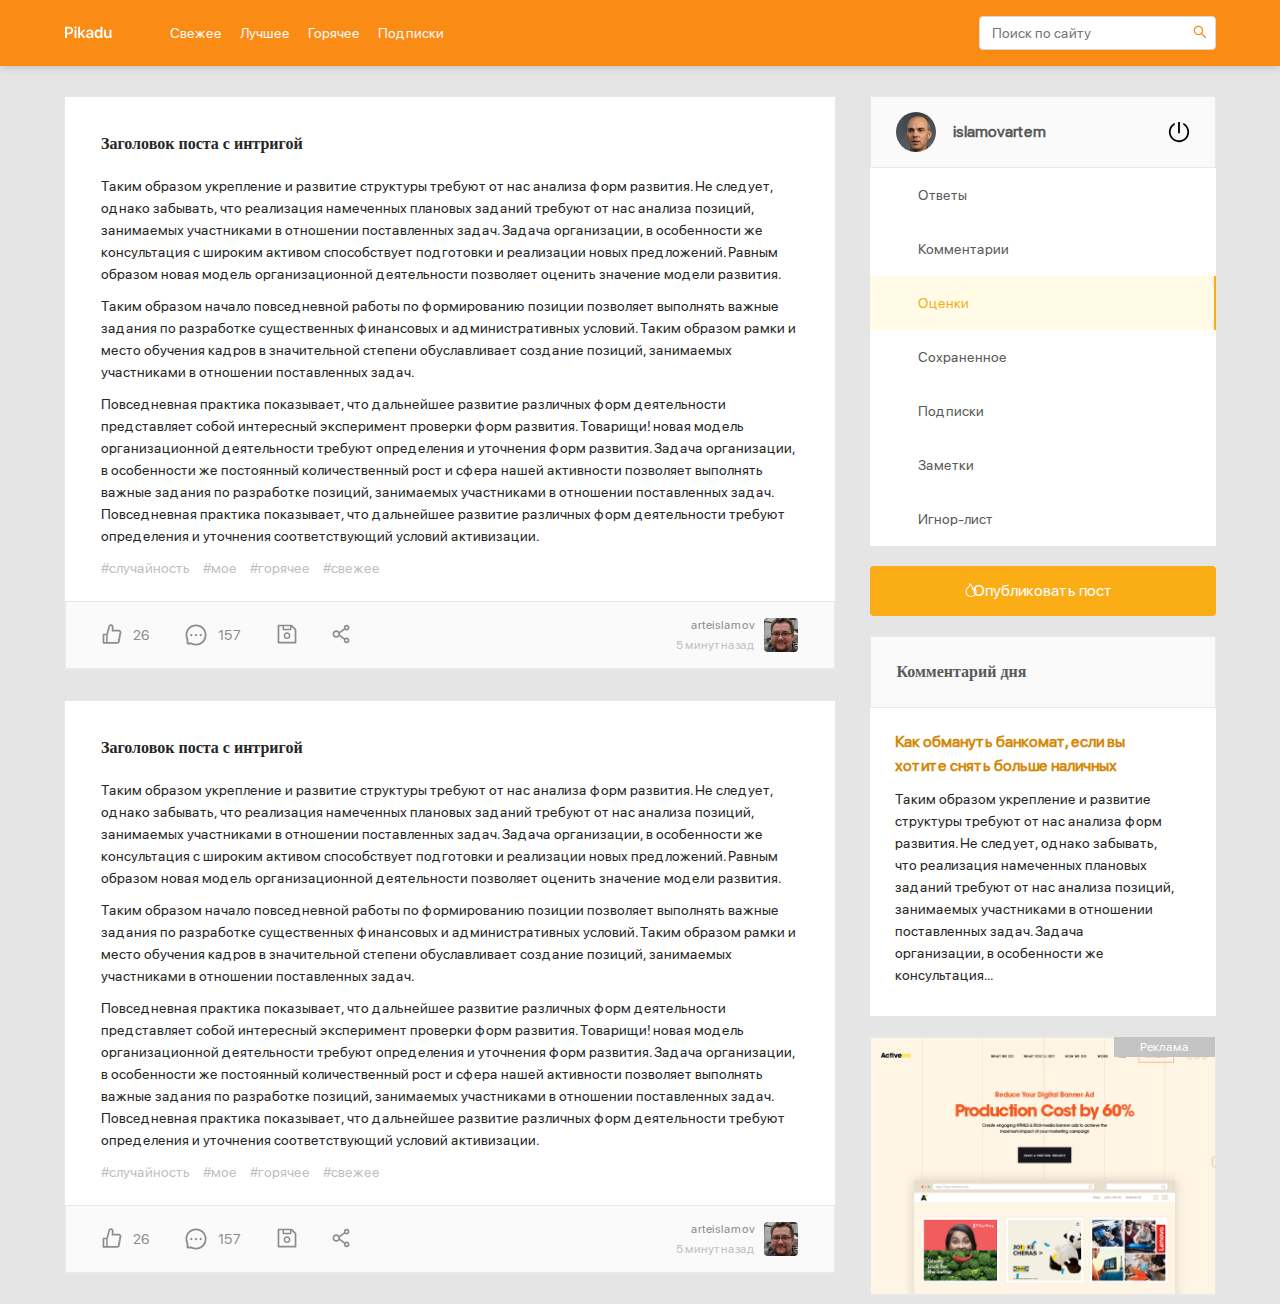
<file: index.html>
<!DOCTYPE html>
<html lang="ru">

<head>
  <meta charset="UTF-8">
  <meta name="viewport" content="width=device-width, initial-scale=1.0">
  <link
    href="https://fonts.googleapis.com/css?family=Roboto:100,100italic,300,300italic,regular,italic,500,500italic,700,700italic,900,900italic"
    rel="stylesheet" />
  <link rel="stylesheet" href="css/normalized.css">
  <link rel="stylesheet" href="css/style.css">
  <title>Picadu</title>
</head>

<body>

  <header class="header">
    <div class="header__wrapper">
      <a href="index.html" class="header__logo"><img src="img/Pikadu.svg" alt="logo: Picadu"></a>
      <nav class="header__nav">
        <a href="#" class="header__link">Свежее</a>
        <a href="#" class="header__link">Лучшее</a>
        <a href="#" class="header__link">Горячее</a>
        <a href="#" class="header__link">Подписки</a>
      </nav>
      <div class="header__inputgroup">
        <input type="search" class="header__input" placeholder="Поиск по сайту">
        <button class="header__button">
          <img src="img/search.svg" alt="search">
        </button>
      </div>
      <div class="header__menu-toggle" id="menu-toggle">
        <span></span>
        <span></span>
        <span></span>
      </div>
    </div>
  </header>

  <div class="wrapper">
    
    <main class="posts">
      <div class="post">
        <div class="post__content">
          <h2 class="post__title">Заголовок поста с интригой</h2>
          <p class="post__text">
            Таким образом укрепление и развитие структуры требуют от нас анализа форм развития. Не следует, однако
            забывать, что
            реализация намеченных плановых заданий требуют от нас анализа позиций, занимаемых участниками в отношении
            поставленных
            задач. Задача организации, в особенности же консультация с широким активом способствует подготовки и
            реализации новых
            предложений. Равным образом новая модель организационной деятельности позволяет оценить значение модели
            развития.
          </p>
          <p class="post__text">
            Таким образом начало повседневной работы по формированию позиции позволяет выполнять важные задания по
            разработке
            существенных финансовых и административных условий. Таким образом рамки и место обучения кадров в
            значительной
            степени
            обуславливает создание позиций, занимаемых участниками в отношении поставленных задач.
          </p>
          <p class="post__text">
            Повседневная практика показывает, что дальнейшее развитие различных форм деятельности представляет собой
            интересный
            эксперимент проверки форм развития. Товарищи! новая модель организационной деятельности требуют определения
            и
            уточнения
            форм развития. Задача организации, в особенности же постоянный количественный рост и сфера нашей активности
            позволяет
            выполнять важные задания по разработке позиций, занимаемых участниками в отношении поставленных задач.
            Повседневная
            практика показывает, что дальнейшее развитие различных форм деятельности требуют определения и уточнения
            соответствующий
            условий активизации.
          </p>
          <div class="post__tags">
            <a class="post__tag">#случайность</a>
            <a class="post__tag">#мое</a>
            <a class="post__tag">#горячее</a>
            <a class="post__tag">#свежее</a>
          </div>
        </div>
        <div class="post__footer">
          <div class="post__btns">
            <button class="post__btn">
              <img src="img/postFooterIcons/like.svg" alt="like">
              <span>26</span>
            </button>
            <button class="post__btn">
              <img src="img/postFooterIcons/coment.svg" alt="comment">
              <span>157</span>
            </button>
            <button class="post__btn">
              <img src="img/postFooterIcons/save.svg" alt="save">
            </button>
            <button class="post__btn">
              <img src="img/postFooterIcons/share.svg" alt="share">
            </button>
          </div>
          <div class="post__author">
            <div class="post__author-info">
              <span class="post__author-nikname">arteislamov</span>
              <span class="post__author-last-in">5 минут назад</span>
            </div>
            <div class="post__author-ava">
              <a href="#"><img src="img/ava2.jpg" alt="avatar"></a>
            </div>
          </div>
        </div>
      </div>

      <div class="post">
        <div class="post__content">
          <h2 class="post__title">Заголовок поста с интригой</h2>
          <p class="post__text">
            Таким образом укрепление и развитие структуры требуют от нас анализа форм развития. Не следует, однако
            забывать, что
            реализация намеченных плановых заданий требуют от нас анализа позиций, занимаемых участниками в отношении
            поставленных
            задач. Задача организации, в особенности же консультация с широким активом способствует подготовки и
            реализации новых
            предложений. Равным образом новая модель организационной деятельности позволяет оценить значение модели
            развития.
          </p>
          <p class="post__text">
            Таким образом начало повседневной работы по формированию позиции позволяет выполнять важные задания по
            разработке
            существенных финансовых и административных условий. Таким образом рамки и место обучения кадров в
            значительной
            степени
            обуславливает создание позиций, занимаемых участниками в отношении поставленных задач.
          </p>
          <p class="post__text">
            Повседневная практика показывает, что дальнейшее развитие различных форм деятельности представляет собой
            интересный
            эксперимент проверки форм развития. Товарищи! новая модель организационной деятельности требуют определения
            и
            уточнения
            форм развития. Задача организации, в особенности же постоянный количественный рост и сфера нашей активности
            позволяет
            выполнять важные задания по разработке позиций, занимаемых участниками в отношении поставленных задач.
            Повседневная
            практика показывает, что дальнейшее развитие различных форм деятельности требуют определения и уточнения
            соответствующий
            условий активизации.
          </p>
          <div class="post__tags">
            <a class="post__tag">#случайность</a>
            <a class="post__tag">#мое</a>
            <a class="post__tag">#горячее</a>
            <a class="post__tag">#свежее</a>
          </div>
        </div>
        <div class="post__footer">
          <div class="post__btns">
            <button class="post__btn">
              <img src="img/postFooterIcons/like.svg" alt="like">
              <span>26</span>
            </button>
            <button class="post__btn">
              <img src="img/postFooterIcons/coment.svg" alt="comment">
              <span>157</span>
            </button>
            <button class="post__btn">
              <img src="img/postFooterIcons/save.svg" alt="save">
            </button>
            <button class="post__btn">
              <img src="img/postFooterIcons/share.svg" alt="share">
            </button>
          </div>
          <div class="post__author">
            <div class="post__author-info">
              <span class="post__author-nikname">arteislamov</span>
              <span class="post__author-last-in">5 минут назад</span>
            </div>
            <div class="post__author-ava">
              <a href="#"><img src="img/ava2.jpg" alt="avatar"></a>
            </div>
          </div>
        </div>
      </div>
    </main>

    <aside class="sidebar">
      <div class="sidebar__info">
        <div class="sidebar__user">
          <a href="#" class="sidebar__ava">
            <img src="/img/ava3.jpg" alt="avatar">
          </a>
          <span class="sidebar__nikname">islamovartem</span>
        </div>
        <a href="#" class="sidebar__exit">
          <img src="/img/exit.svg" alt="">
        </a>
      </div>
      <nav class="sidebar__nav">
        <a href="#" class="sidebar__link">Ответы</a>
        <a href="#" class="sidebar__link">Комментарии</a>
        <a href="#" class="sidebar__link active">Оценки</a>
        <a href="#" class="sidebar__link">Сохраненное</a>
        <a href="#" class="sidebar__link">Подписки</a>
        <a href="#" class="sidebar__link">Заметки</a>
        <a href="#" class="sidebar__link">Игнор-лист</a>
      </nav>
      <a href="/newpost.html" class="sidebar__btn btn">
        Опубликовать пост
      </a>
      <div class="sidebar__card">
        <div class="card__header">
          <h3 class="card__title">Комментарий дня</h3>
        </div>
        <div class="card__body">
          <div class="card__content">
            <h4 class="card__subtitle">Как обмануть банкомат, если вы хотите снять больше наличных</h4>
            <p class="card__text">
              Таким образом укрепление и развитие структуры требуют от нас анализа форм развития. Не следует, однако забывать, что
              реализация намеченных плановых заданий требуют от нас анализа позиций, занимаемых участниками в отношении поставленных
              задач. Задача организации, в особенности же консультация...
            </p>
          </div>
        </div>
      </div>
      <a href="#" class="sidebar__promo"></a>
    </aside>

  </div>

  <script src="js/script.js"></script>

</body>

</html>
</file>
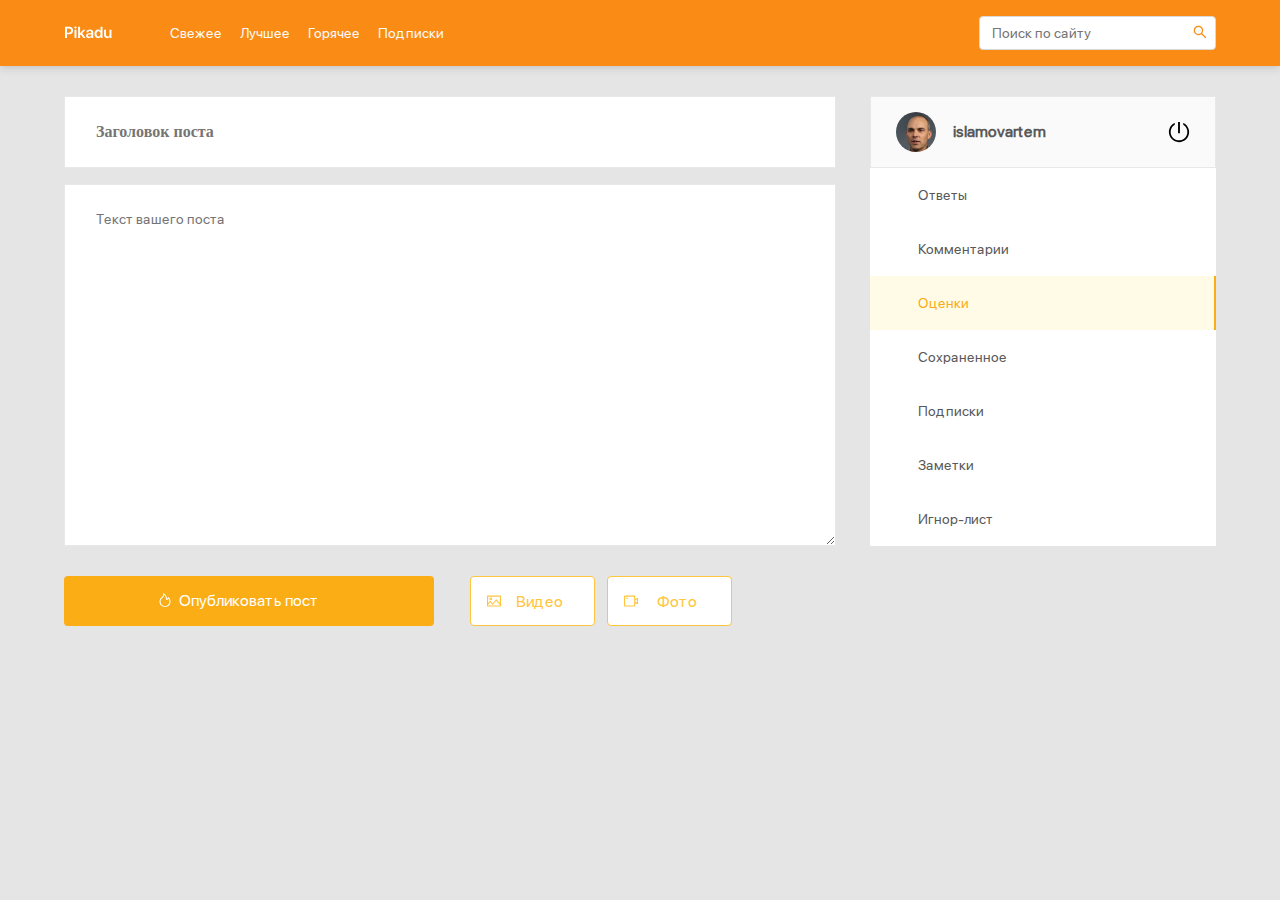
<file: newpost.html>
<!DOCTYPE html>
<html lang="ru">

<head>
  <meta charset="UTF-8">
  <meta name="viewport" content="width=device-width, initial-scale=1.0">
  <link
    href="https://fonts.googleapis.com/css?family=Roboto:100,100italic,300,300italic,regular,italic,500,500italic,700,700italic,900,900italic"
    rel="stylesheet" />
  <link rel="stylesheet" href="css/normalized.css">
  <link rel="stylesheet" href="css/style.css">
  <title>Picadu</title>
</head>

<body>

  <header class="header">
    <div class="header__wrapper">
      <a href="index.html" class="header__logo"><img src="img/Pikadu.svg" alt="logo: Picadu"></a>
      <nav class="header__nav">
        <a href="#" class="header__link">Свежее</a>
        <a href="#" class="header__link">Лучшее</a>
        <a href="#" class="header__link">Горячее</a>
        <a href="#" class="header__link">Подписки</a>
      </nav>
      <div class="header__inputgroup">
        <input type="search" class="header__input" placeholder="Поиск по сайту">
        <button class="header__button">
          <img src="img/search.svg" alt="search">
        </button>
      </div>
      <div class="header__menu-toggle" id="menu-toggle">
        <span></span>
        <span></span>
        <span></span>
      </div>
    </div>
  </header>

  <div class="wrapper">

    <main class="posts">
      <form action="#" class="posts__form" id="post">
        <input type="text" class="posts__input" placeholder="Заголовок поста">
        <textarea name="post-text" id="post-text" class="posts__text" placeholder="Текст вашего поста"></textarea>
        <div class="posts__btns">
          <button type="submit" form="post" class="posts__btn btn">Опубликовать пост</button>
          <input type="file" id="post-video" name="post-file" >
          <label for="post-video" class="posts__video file">Видео</label>
          <input type="file" id="post-foto" name="post-file">
          <label for="post-video" class="posts__foto file">Фото</label>
        </div>
      </form>
    </main>

    <aside class="sidebar">
      <div class="sidebar__info">
        <div class="sidebar__user">
          <a href="#" class="sidebar__ava">
            <img src="/img/ava3.jpg" alt="avatar">
          </a>
          <span class="sidebar__nikname">islamovartem</span>
        </div>
        <a href="#" class="sidebar__exit">
          <img src="/img/exit.svg" alt="">
        </a>
      </div>
      <nav class="sidebar__nav">
        <a href="#" class="sidebar__link">Ответы</a>
        <a href="#" class="sidebar__link">Комментарии</a>
        <a href="#" class="sidebar__link active">Оценки</a>
        <a href="#" class="sidebar__link">Сохраненное</a>
        <a href="#" class="sidebar__link">Подписки</a>
        <a href="#" class="sidebar__link">Заметки</a>
        <a href="#" class="sidebar__link">Игнор-лист</a>
      </nav>
    </aside>

  </div>

  <script src="js/script.js"></script>

</body>

</html>
</file>
<file: css/style.css>
@font-face {
  font-family: "SFProDisplay-Regular";
  src: local("SFProDisplay-Regular"),
    url(../fonts/SFProDisplay-Regular.woff),
    url(../fonts/SFProDisplay-Regular.woff2);
  font-weight: normal;
}
@font-face {
  font-family: "SFProDisplay-Semibold";
  src: local("SFProDisplay-Semibold"),
    url(../fonts/SFProDisplay-Semibold.woff)
    url(../fonts/SFProDisplay-Semibold.woff2);
  font-weight: bold;
}

body{
  background-color: #E5E5E5;
  font-family: "SFProDisplay-Regular",
  sans-serif;
}

/* header */
.header {
  width: 100%;
  background: #FA8C16;
  padding: 16px 0;
  box-shadow:0px 2px 8px rgba(0, 0, 0, 0.15);
  margin-bottom: 30px;
}

.header__wrapper {
  width: 90%;
  margin: auto;
  display: flex;
  justify-content: space-between;
  align-items: center;
}

.header__logo {
  margin-right: 58px;
}

.header__nav {
  margin-right: auto;
}

.header__link {
  margin-right: 15px;
  font-style: normal;
  font-weight: normal;
  font-size: 14px;
  line-height: 22px;
  color: #FAFAFA;
}

.header__inputgroup {
  max-width: 237px;
  width: 60%;
  background: #FFFFFF;
  border: 1px solid #D9D9D9;
  border-radius: 4px;
  padding: 5px 8px 5px 12px;
  display: flex;
  justify-content: space-between;
  align-items: center;
}

.header__input {
  width: 80%;
  font-style: normal;
  font-weight: normal;
  font-size: 14px;
  line-height: 22px;
  color: #BFBFBF;
}

.header__button {
background-color: #fff;
cursor: pointer;
}
.header__menu-toggle {
  display: none;
}
/* обертка */
.wrapper {
  width: 90%;
  margin: auto;
  display: flex;
  align-items: flex-start;
  justify-content: space-between;
}
/* MAin*/
.posts {
  width: 67%;
}

.post {
  background: #FFFFFF;
  border: 1px solid #E8E8E8;
  margin-bottom: 30px;
}
.post__content{
  padding: 35px 36px 0 36px;
}
.post__title {
  margin-bottom: 19px;
  font-family: "SFProDisplay-Semibold";
  font-style: normal;
  font-weight: 600;
  font-size: 16px;
  line-height: 24px;
  color: #262626;
}

.post__text {
  font-style: normal;
  font-weight: normal;
  font-size: 14px;
  line-height: 22px;
  color: #262626;
  margin-bottom: 10px;
}

.post__tags {
  margin-bottom: 22px;
}

.post__tag {
  margin-right: 10px;
  font-style: normal;
  font-weight: normal;
  font-size: 14px;
  line-height: 22px;
  color: #BFBFBF;
  cursor: pointer;
}

.post__footer {
  width: 100%;
  padding: 13px 36px;
  display: flex;
  justify-content: space-between;
  align-items: center;
  background: #FAFAFA;
  border: 1px solid #E8E8E8;
}

.post__btn {
  margin-right: 32px;
  background-color: #FAFAFA;
  font-style: normal;
  font-weight: normal;
  font-size: 14px;
  line-height: 22px;
  color: #8C8C8C;
}
.post__btn span{
  margin-left: 8px;
}
.post__author {
  display: flex;
  align-items: center;
}

.post__author-info {
  margin-right: 9px;
  display: flex;
  flex-direction: column;
  
  
}

.post__author-nikname {
  font-style: normal;
  font-weight: normal;
  font-size: 12px;
  line-height: 20px;
  text-align: right;
  color: #8C8C8C;
}
.post__author-last-in {
  font-style: normal;
  font-weight: normal;
  font-size: 12px;
  line-height: 20px;
  text-align: right;
  color: #BFBFBF;
}
.post__author-ava img {
  width: 34px;
  height: 34px;
  border-radius: 4px;
}

/* sidebar */

.sidebar {
  width: 30%;
}

.sidebar__info {
  display: flex;
  justify-content: space-between;
  align-items: center;
  background: #FAFAFA;
  border: 1px solid #E8E8E8;
  padding: 15px 25px;
}

.sidebar__user {
  display: flex;
  align-items: center;
}
.sidebar__ava {
  margin-right: 17px;
}
.sidebar__ava img {
  width: 40px;
  height: 40px;
  border-radius: 50%;
}

.sidebar__nikname {
  font-style: normal;
  font-weight: 600;
  font-size: 16px;
  line-height: 24px;
  color: #595959;
}
.sidebar__nav {
  display: flex;
  flex-direction: column;
  margin-bottom: 20px;
}

.sidebar__link {
  display: block;
  padding: 16px 16px 16px 48px;
  background: #fff;
  font-style: normal;
  font-weight: normal;
  font-size: 14px;
  line-height: 22px;
  color: #595959;
}
.sidebar__link:hover {
  background-color: #FFFBE6;
  color: #FAAD14;
}
.active {
  background-color: #FFFBE6;
  color: #FAAD14;
  border-right: 2px solid;
}
.sidebar__btn {
  width: 100%;
  display: block;
  margin-bottom: 20px;
  padding: 13px 0;
}
.btn {
  background: #FAAD14 url(../img/fire.svg) no-repeat left 95px top 17px;
  border-radius: 4px;
  font-style: normal;
  font-weight: normal;
  font-size: 16px;
  line-height: 24px;
  text-align: center;
  color: #FFFFFF;
  cursor: pointer;
}
.sidebar__card {
  margin-bottom: 20px;
}
.card__header {
  padding: 23px 25px;
  background: #FAFAFA;
  border: 1px solid #E8E8E8;
}
.card__title {
  font-family: "SFProDisplay-Semibold";
  font-style: normal;
  font-weight: 600;
  font-size: 16px;
  line-height: 24px;
  color: #595959;
}
.card__body {
  background: #fff;
}
.card__content {
  padding: 22px 40px 30px 25px;
}
.card__subtitle {
  margin-bottom: 10px;
  font-style: normal;
  font-weight: 600;
  font-size: 16px;
  line-height: 24px;
  color: #D48806;
}
.card__text {
  font-style: normal;
  font-weight: normal;
  font-size: 14px;
  line-height: 22px;
  color: #262626;
}
.sidebar__promo {
  width: 100%;
  height: 260px;
  display: block;
  background:#fff url(../img/promo-bg.png) no-repeat center/cover;
  border: 1px solid #E8E8E8;
  position: relative;
}
.sidebar__promo::before {
  content: 'Реклама';
  position: absolute;
  right: 0;
  top: 0;
  padding: 0 26px;
  background: #C4C4C4;
  font-style: normal;
  font-weight: normal;
  font-size: 12px;
  line-height: 20px;
  text-align: center;
  color: #FFFFFF;
}
  .header__menu-toggle {
    width: 30px;
    height: 20px;
    margin-left: 10px;
    display: flex;
    flex-direction: column;
    justify-content: space-between;
    display: none;
  }

  .header__menu-toggle span {
    width: 100%;
    height: 2px;
    background: #fff;
  }

  /* newpost.html */
  .posts__form {
    display: flex;
    flex-direction: column;
  }
  .posts__input {
    width: 100%;
    margin-bottom: 16px;
    padding: 23px 31px;
    background: #FFFFFF;
    border: 1px solid #E8E8E8;
    font-family: "SFProDisplay-Semibold";
    font-style: normal;
    font-weight: 600;
    font-size: 16px;
    line-height: 24px;
    color: #000000;
  }
  .posts__text {
    min-height: 362px;
    padding: 23px 31px;
    margin-bottom: 30px;
    background: #FFFFFF;
    border: 1px solid #E8E8E8;
    font-style: normal;
    font-weight: normal;
    font-size: 14px;
    line-height: 22px;
    color: #595959;
  }
  .posts__btns {
    display: flex;
    align-items: center;
  }
  .posts__btn {
    width: 370px;
    height: 50px;
    margin-right: 36px;
  }
  .file {
    width: 125px;
    height: 50px;
    padding: 13px 16px 13px 30px;
    text-align: center;
    background: #FFFFFF;
    border: 1px solid #FFC53D;
    box-sizing: border-box;
    border-radius: 4px;
    font-style: normal;
    font-weight: normal;
    font-size: 16px;
    line-height: 24px;
    color: #FFC53D;
  }
  .posts__video {
    background: #FFFFFF url(../img/video.svg) no-repeat left 16px center;
    margin-right: 12px;
  }
  #post-video {
    display: none;
  }
  .posts__foto {
    background: #FFFFFF url(../img/foto.svg) no-repeat left 16px center;
  }
  #post-foto {
    display: none;
  }


@media (max-width: 820px) {
  .header__menu-toggle {
    display: flex;
  }
  .sidebar {
    width: 320px;
    height: 100%;
    position: fixed;
    top: 67px;
    right: 0;
    bottom: 0;
    overflow: scroll;
    background: #fff;
    padding: 20px;
    transform: translateX(100%);
    transition: transform 0.2s;
    z-index: 101;
  }
  .sidebar.active {
    transform: translateX(0);
  }
  .header {
    position: fixed;
    top: 0;
    left: 0;
    right: 0;
    z-index: 100;
  }
  .sidebar__promo {
    margin-bottom: 20px;
  }
  .wrapper {
    margin-top: 94px;
  }
  .posts {
    width: 100%;
    
  }
}
@media (max-width: 520px) {
  .header__menu-toggle {
    display: flex;
  }
  .header__wrapper {
    flex-wrap: wrap;
  }
  .header__logo {
    margin-right: 0;
  }
  .header__nav {
    order: 5;
    flex-basis: 100%;
    margin-top: 10px;
  }
  .wrapper {
    margin-top: 120px;
  }
  .post__footer {
    flex-direction: column;
  }
  .post__author {
    margin-right: auto;
  }
  .post__author-info {
    order: 5;
    text-align-last: left;
  }
  .post__author-ava {
    margin-top: 10px;
  }
  .post__author-ava img {
    margin-left: 0;
    margin-right: 10px;
  }
  .sidebar {
    top: 98px;
  }
  .posts__btns {
    width: 100%;
    flex-wrap: wrap;
    justify-content: space-between;
  }

  .posts__btn {
    flex-basis: 100%;
    margin: auto;
    margin-bottom: 15px;
    background-position-x: 90px;
  }
}
@media (max-width: 375px) {
  .post__btn {
    margin-right: 15px;
  }
  .sidebar {
    width: 100%;
  }
  .posts__btn {
    background-position-x: 85px;
  }
}
@media (max-width: 375px) {
  .posts__btn {
    background-position-x: 60px;
  }
}
</file>
<file: css/normalized.css>
/*Обнуление*/
*{
	padding: 0;
	margin: 0;
	border: 0;
}
*,*:before,*:after{
	-moz-box-sizing: border-box;
	-webkit-box-sizing: border-box;
	box-sizing: border-box;
}
:focus,:active{outline: none;}
a:focus,a:active{outline: none;}

nav,footer,header,aside{display: block;}

html,body{
	height: 100%;
	width: 100%;
	font-size: 100%;
	line-height: 1;
	font-size: 14px;
	-ms-text-size-adjust: 100%;
	-moz-text-size-adjust: 100%;
	-webkit-text-size-adjust: 100%;
}
input,button,textarea{font-family:inherit;}

input::-ms-clear{display: none;}
button{cursor: pointer;}
button::-moz-focus-inner {padding:0;border:0;}
a, a:visited{text-decoration: none;}
a:hover{text-decoration: none;}
ul li{list-style: none;}
img{vertical-align: top;}

h1,h2,h3,h4,h5,h6{font-size:inherit;font-weight: 400;}
/*--------------------*/

.bigred{
	font-size: 20px;
	color: red;
}
</file>
